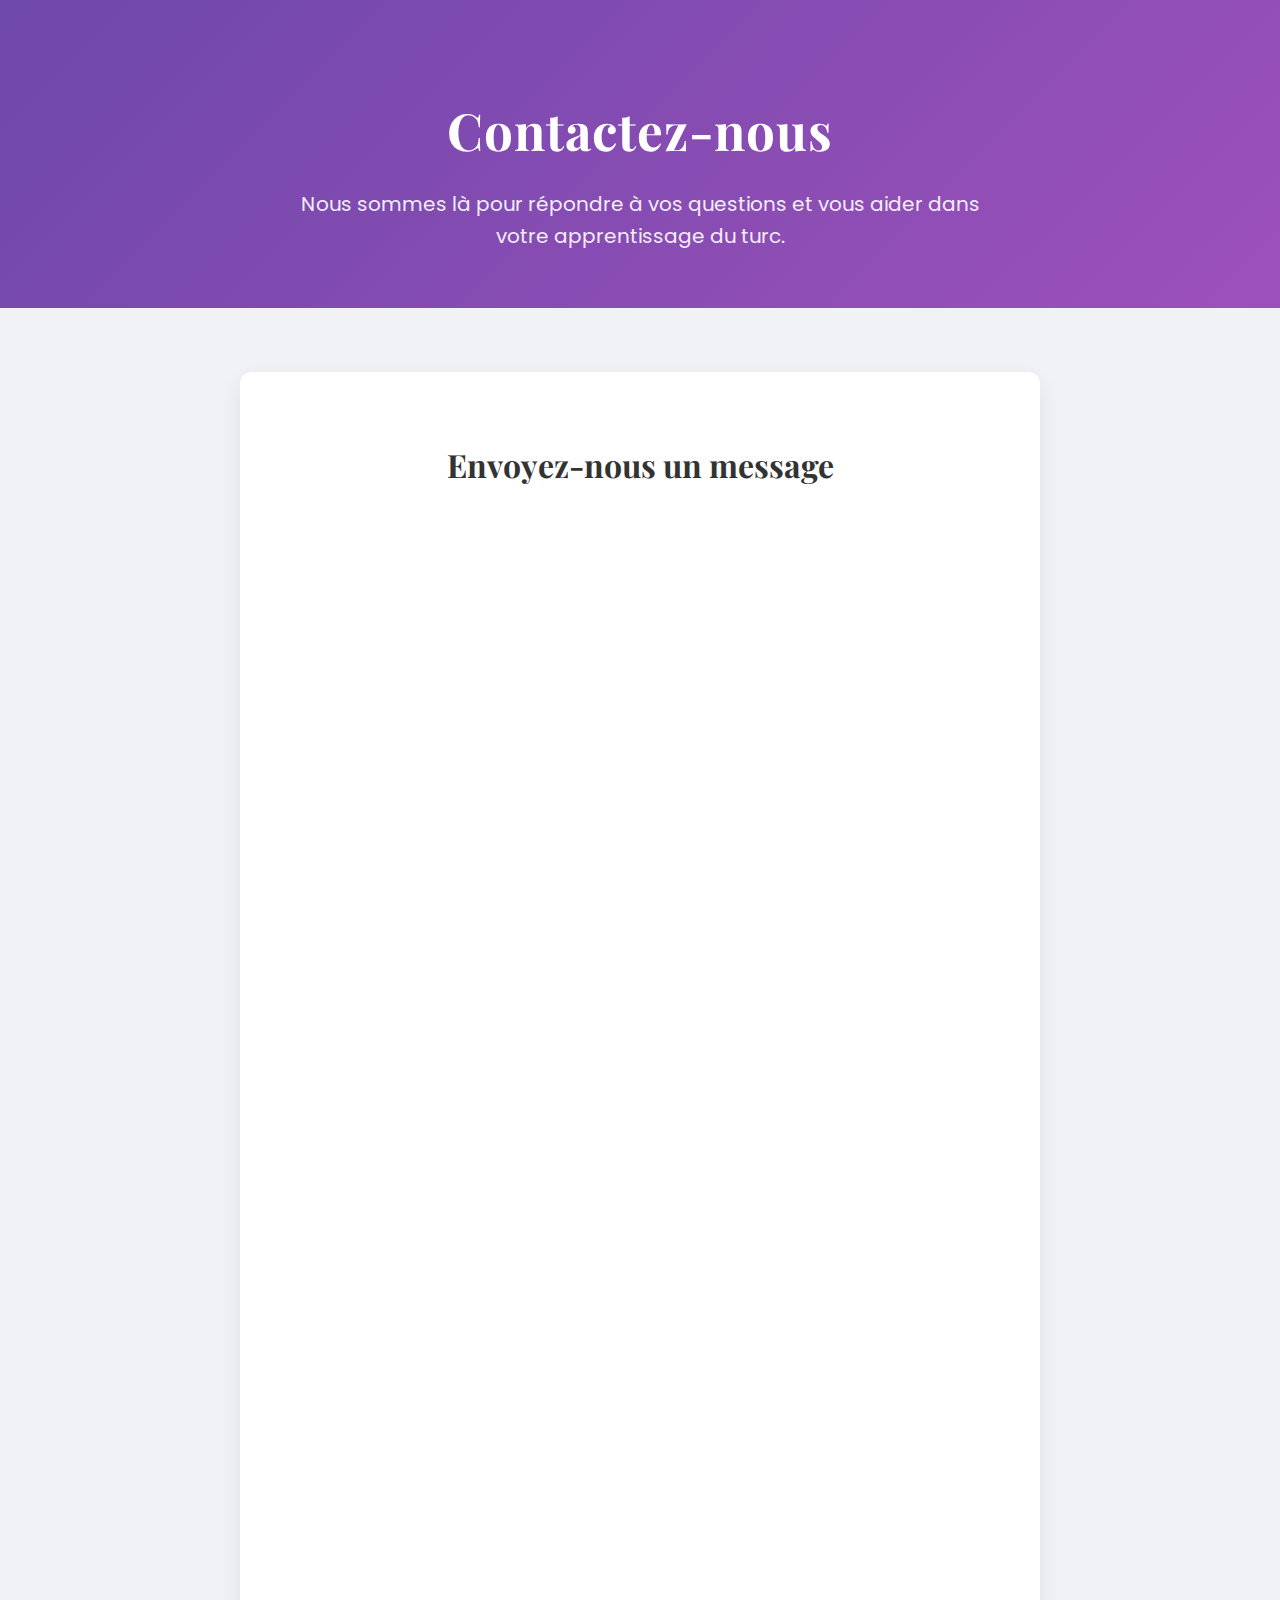
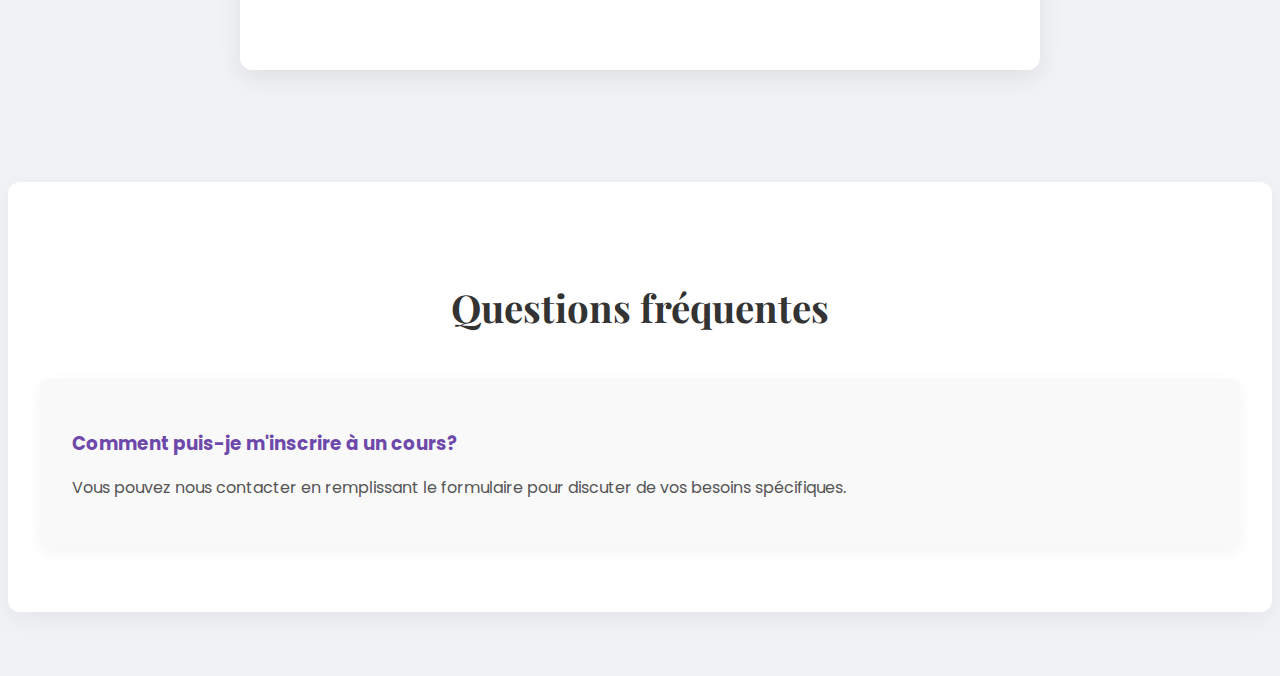
<file: header/contact.html>
<!DOCTYPE html>
<html lang="fr">
<head>
    <link rel= "stylesheet" href= "../css/styles.css">
    <meta charset="UTF-8">
    <meta name="viewport" content="width=device-width, initial-scale=1.0">
<!-- Fonts and Icons -->
<link href="https://fonts.googleapis.com/css2?family=Poppins:wght@300;400;600;700&family=Playfair+Display:wght@400;700&display=swap" rel="stylesheet">
<link rel="stylesheet" href="https://cdnjs.cloudflare.com/ajax/libs/font-awesome/6.0.0-beta3/css/all.min.css">

<style>
  :root {
    --primary-color: #6e48aa;
    --secondary-color: #9d50bb;
    --text-dark: #333;
    --text-light: #555;
    --bg-light: #f9f9f9;
    --bg-white: #ffffff;
    --shadow-light: rgba(0,0,0,0.05);
    --shadow-medium: rgba(0,0,0,0.1);
    --shadow-heavy: rgba(0,0,0,0.15);
    --border-radius: 10px;
  }

  body {
    font-family: 'Poppins', sans-serif;
    margin: 0;
    padding: 0;
    box-sizing: border-box;
    color: var(--text-dark);
    line-height: 1.6;
    background-color: #f0f2f5;
    overflow-x: hidden;
  }

  .bg-elements {
    position: absolute;
    top: 0;
    left: 0;
    width: 100%;
    height: 100%;
    overflow: hidden;
    z-index: -1;
  }

  .circle {
    position: absolute;
    background: rgba(255, 255, 255, 0.1);
    border-radius: 50%;
    opacity: 0.7;
  }

  .circle-1 {
    width: 150px;
    height: 150px;
    top: 10%;
    left: -5%;
    animation: moveCircle 15s infinite alternate ease-in-out;
  }

  .circle-2 {
    width: 200px;
    height: 200px;
    bottom: 5%;
    right: -10%;
    animation: moveCircle 20s infinite alternate-reverse ease-in-out;
  }

  .circle-3 {
    width: 100px;
    height: 100px;
    top: 50%;
    left: 20%;
    animation: moveCircle 10s infinite alternate ease-in-out;
  }

  @keyframes moveCircle {
    0% {
      transform: translate(0, 0);
    }
    100% {
      transform: translate(20px, 30px);
    }
  }

  .contact-hero {
    background: linear-gradient(135deg, #6e48aa 0%, #9d50bb 100%);
    color: white;
    padding: 3.5rem 2rem;
    text-align: center;
    display: flex;
    flex-direction: column;
    justify-content: center;
    align-items: center;
  }

  .contact-hero h1 {
    font-family: 'Playfair Display', serif;
    font-size: 3.2rem;
    margin-bottom: 1rem;
    letter-spacing: 0.05rem;
  }

  .intro-text {
    font-size: 1.25rem;
    max-width: 700px;
    margin: 0 auto;
    line-height: 1.6;
    opacity: 0.9;
  }

  .contact-main {
    padding: 4rem 2rem;
    background-color: #f0f2f5;
  }

  .contact-container {
    max-width: 800px;
    margin: 0 auto;
  }

  .contact-form {
    background: #fff;
    padding: 2.5rem;
    border-radius: 12px;
    box-shadow: 0 8px 25px rgba(0, 0, 0, 0.08);
    transition: transform 0.3s ease, box-shadow 0.3s ease;
  }

  .contact-form:hover {
    transform: translateY(-5px);
    box-shadow: 0 12px 30px rgba(0,0,0,0.12);
  }

  .contact-form h2 {
    font-family: 'Playfair Display', serif;
    font-size: 2rem;
    color: #333;
    margin-bottom: 2rem;
    text-align: center;
  }

  .contact-form iframe {
    width: 100%;
    height: 1100px;
    border: none;
    border-radius: 8px;
    overflow: hidden;
  }

  .faq-section {
    padding: 4rem 2rem;
    max-width: 1200px;
    margin: 3rem auto 4rem auto;
    background-color: white;
    border-radius: 12px;
    box-shadow: 0 8px 25px rgba(0,0,0,0.05);
  }

  .faq-section h2 {
    font-family: 'Playfair Display', serif;
    text-align: center;
    margin-bottom: 2.5rem;
    font-size: 2.4rem;
    color: #333;
  }

  .faq-grid {
    display: grid;
    grid-template-columns: repeat(auto-fit, minmax(300px, 1fr));
    gap: 1.8rem;
  }

  .faq-item {
    background: #f9f9f9;
    padding: 2rem;
    border-radius: 10px;
    box-shadow: 0 4px 15px rgba(0,0,0,0.05);
    transition: transform 0.3s ease, box-shadow 0.3s ease;
  }

  .faq-item:hover {
    transform: translateY(-3px);
    box-shadow: 0 6px 20px rgba(0,0,0,0.08);
  }

  .faq-item h3 {
    color: var(--primary-color);
    margin-bottom: 0.8rem;
    font-size: 1.15rem;
  }

  .faq-item p {
    font-size: 1rem;
    color: #555;
    line-height: 1.6;
  }

  .main-footer {
    background: var(--text-dark);
    color: white;
    padding: 3rem 2rem;
    font-size: 0.95rem;
  }

  .footer-container {
    max-width: 1200px;
    margin: 0 auto 2rem auto;
    display: grid;
    grid-template-columns: repeat(auto-fit, minmax(200px, 1fr));
    gap: 2rem;
  }

  .footer-brand p {
    max-width: 250px;
    margin-bottom: 1rem;
  }

  .social-links a {
    color: white;
    font-size: 1.5rem;
    margin-right: 1rem;
    transition: color 0.3s ease, transform 0.3s ease;
  }

  .social-links a:hover {
    color: var(--primary-color);
    transform: translateY(-2px);
  }
</style>

<div class="bg-elements">
  <div class="circle circle-1"></div>
  <div class="circle circle-2"></div>
  <div class="circle circle-3"></div>
</div>

<section class="contact-hero">
  <div class="hero-content">
    <h1>Contactez-nous</h1>
    <p class="intro-text">Nous sommes là pour répondre à vos questions et vous aider dans votre apprentissage du turc.</p>
  </div>
</section>

<section class="contact-main">
  <div class="contact-container">
    <div class="contact-form">
      <h2>Envoyez-nous un message</h2>
      <iframe src="https://docs.google.com/forms/d/e/1FAIpQLSe3TADXG6DdGpqoubXjwXLlKj2M9ivBPLSrFBGC0_pKAoLC5A/viewform?embedded=true">Chargement…</iframe>
    </div>
  </div>
</section>

<section class="faq-section">
  <h2>Questions fréquentes</h2>
  <div class="faq-grid">
    <div class="faq-item">
      <h3>Comment puis-je m'inscrire à un cours?</h3>
      <p>Vous pouvez nous contacter en remplissant le formulaire pour discuter de vos besoins spécifiques.</p>
    </div>
  </div>
</section>

</html>
</file>
<file: css/styles.css>
/* styles.css */
/* Base styles */
body {
    font-family: 'Inter', sans-serif;
    background-color: #f7fafc;
    color: #1a202c;
    transition: background-color 0.3s, color 0.3s;
}

/* Dark mode styles */
body.dark {
    background-color: #1a202c;
    color: #f7fafc;
}

body.dark .bg-white {
    background-color: #2d3748;
}

body.dark .text-gray-700 {
    color: #a0aec0;
}

body.dark #main-content h1,
body.dark #main-content h2,
body.dark #main-content h3 {
    color: #fcd34d; /* Light yellow for headings in dark mode */
}

/* Scrollbar styles */
::-webkit-scrollbar {
    width: 8px;
}

::-webkit-scrollbar-track {
    background: #cbd5e0;
    border-radius: 10px;
}

body.dark ::-webkit-scrollbar-track {
    background: #4a5568;
}

::-webkit-scrollbar-thumb {
    background: #a0aec0;
    border-radius: 10px;
}

body.dark ::-webkit-scrollbar-thumb {
    background: #cbd5e0;
}
</file>
